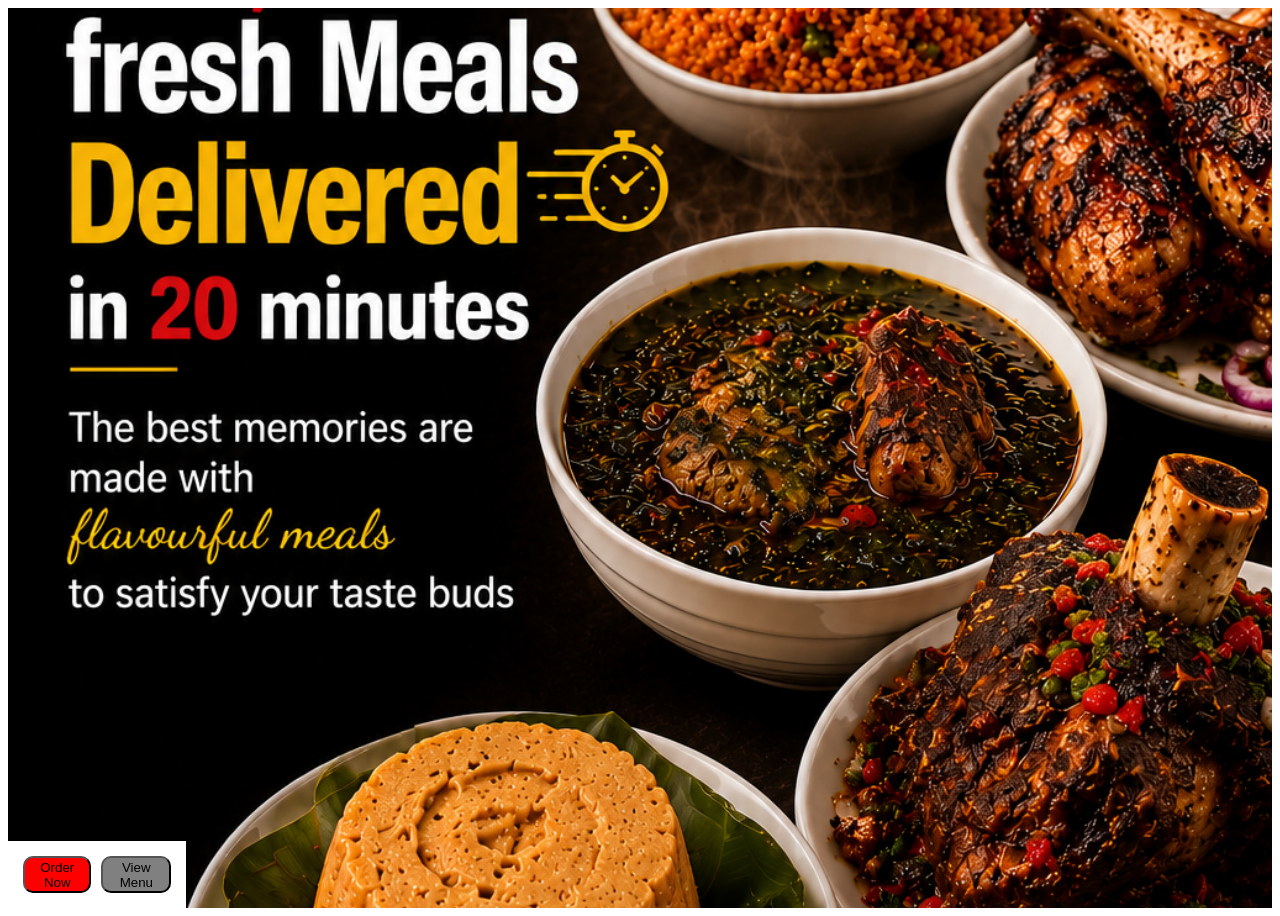
<file: fastfood.html>
<!DOCTYPE html>
<html lang="en">

<head>
    <meta charset="UTF-8">
    <meta name="viewport" content="width=device-width, initial-scale=1.0">
    <title>Document</title>
    <link rel="stylesheet" href="ff.css">
</head>

<body>
    <section class="jj">
        <div class="flex">
            <button
                style="background-color: red; padding-top: 1%; padding-left: 1%; padding-right: 1%; padding-bottom: 1%; border-radius: 10px;">Order
                Now </button> <button
                style="background-color: grey; padding-top: 1%; padding-left: 1%; padding-right: 1%; padding-bottom: 1%; border-radius: 10px;">View
                Menu </button>
        </div>
    </section>
</body>

</html>
</file>
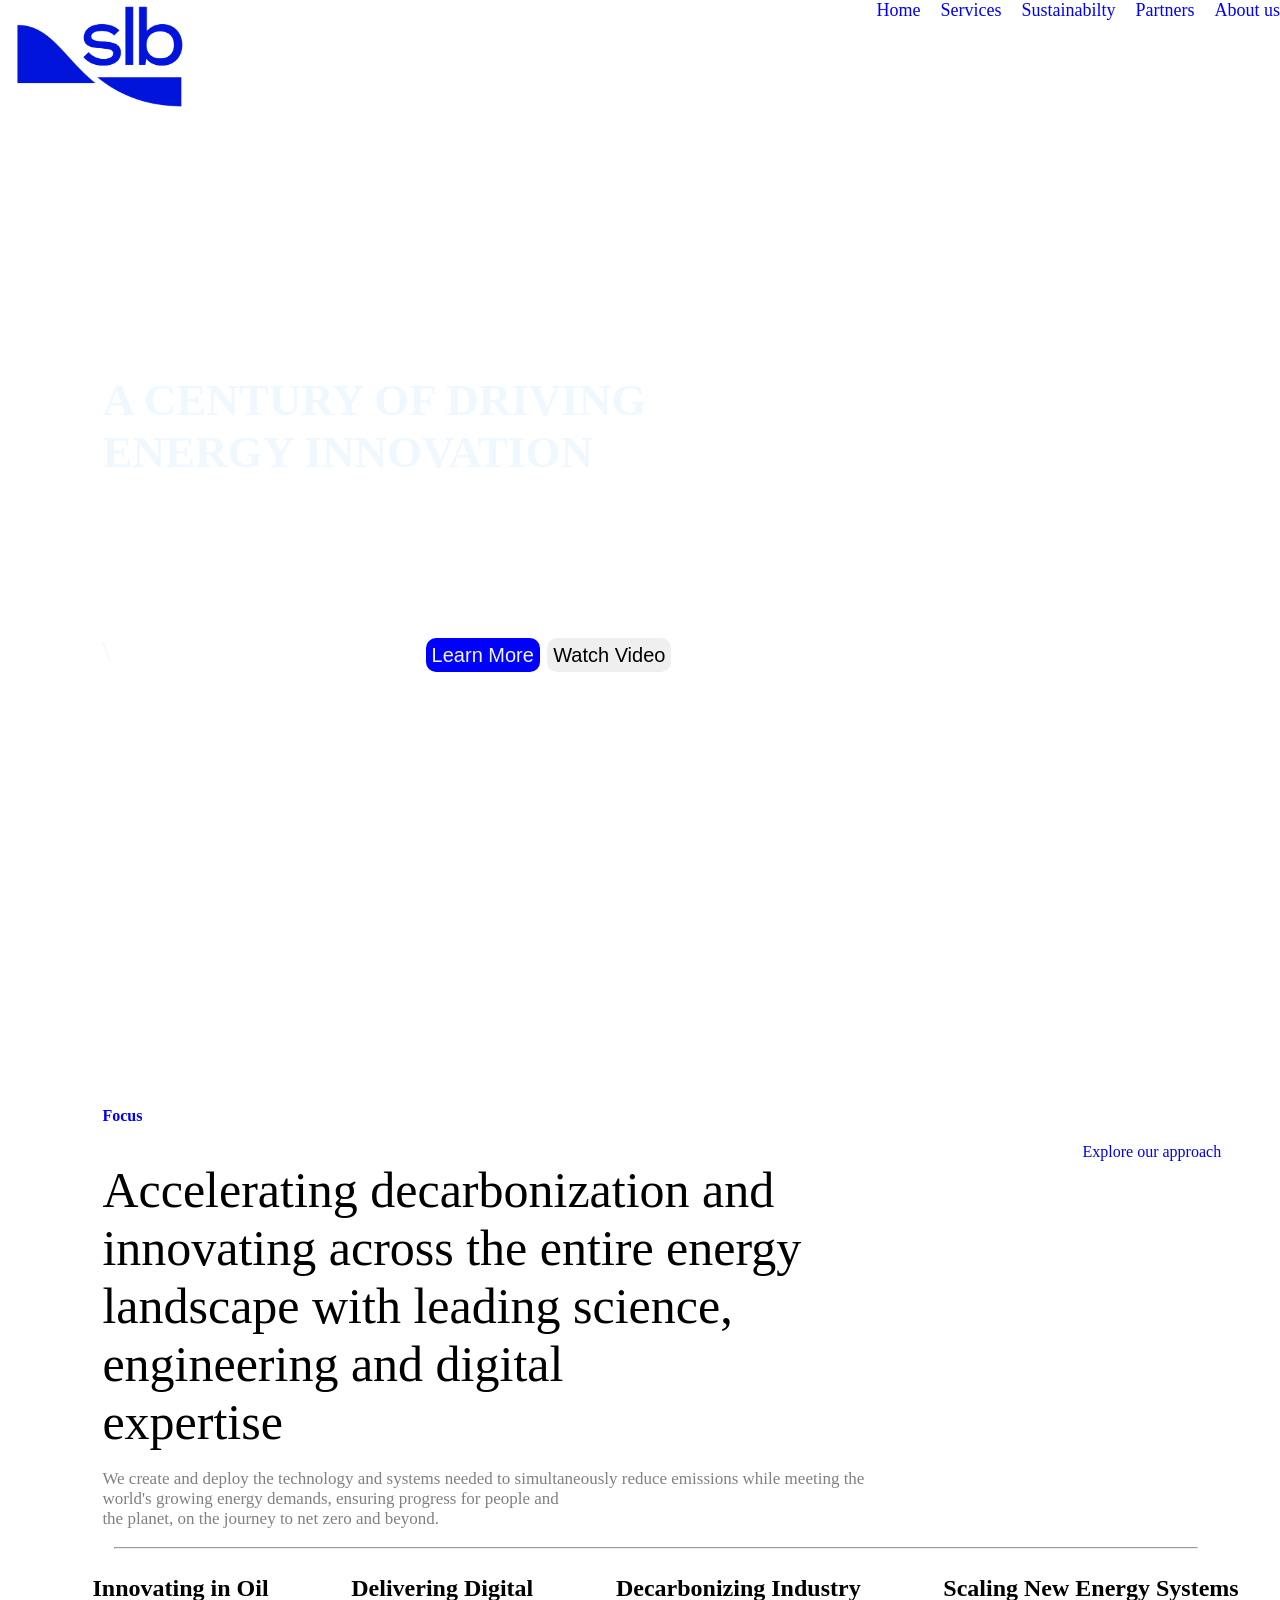
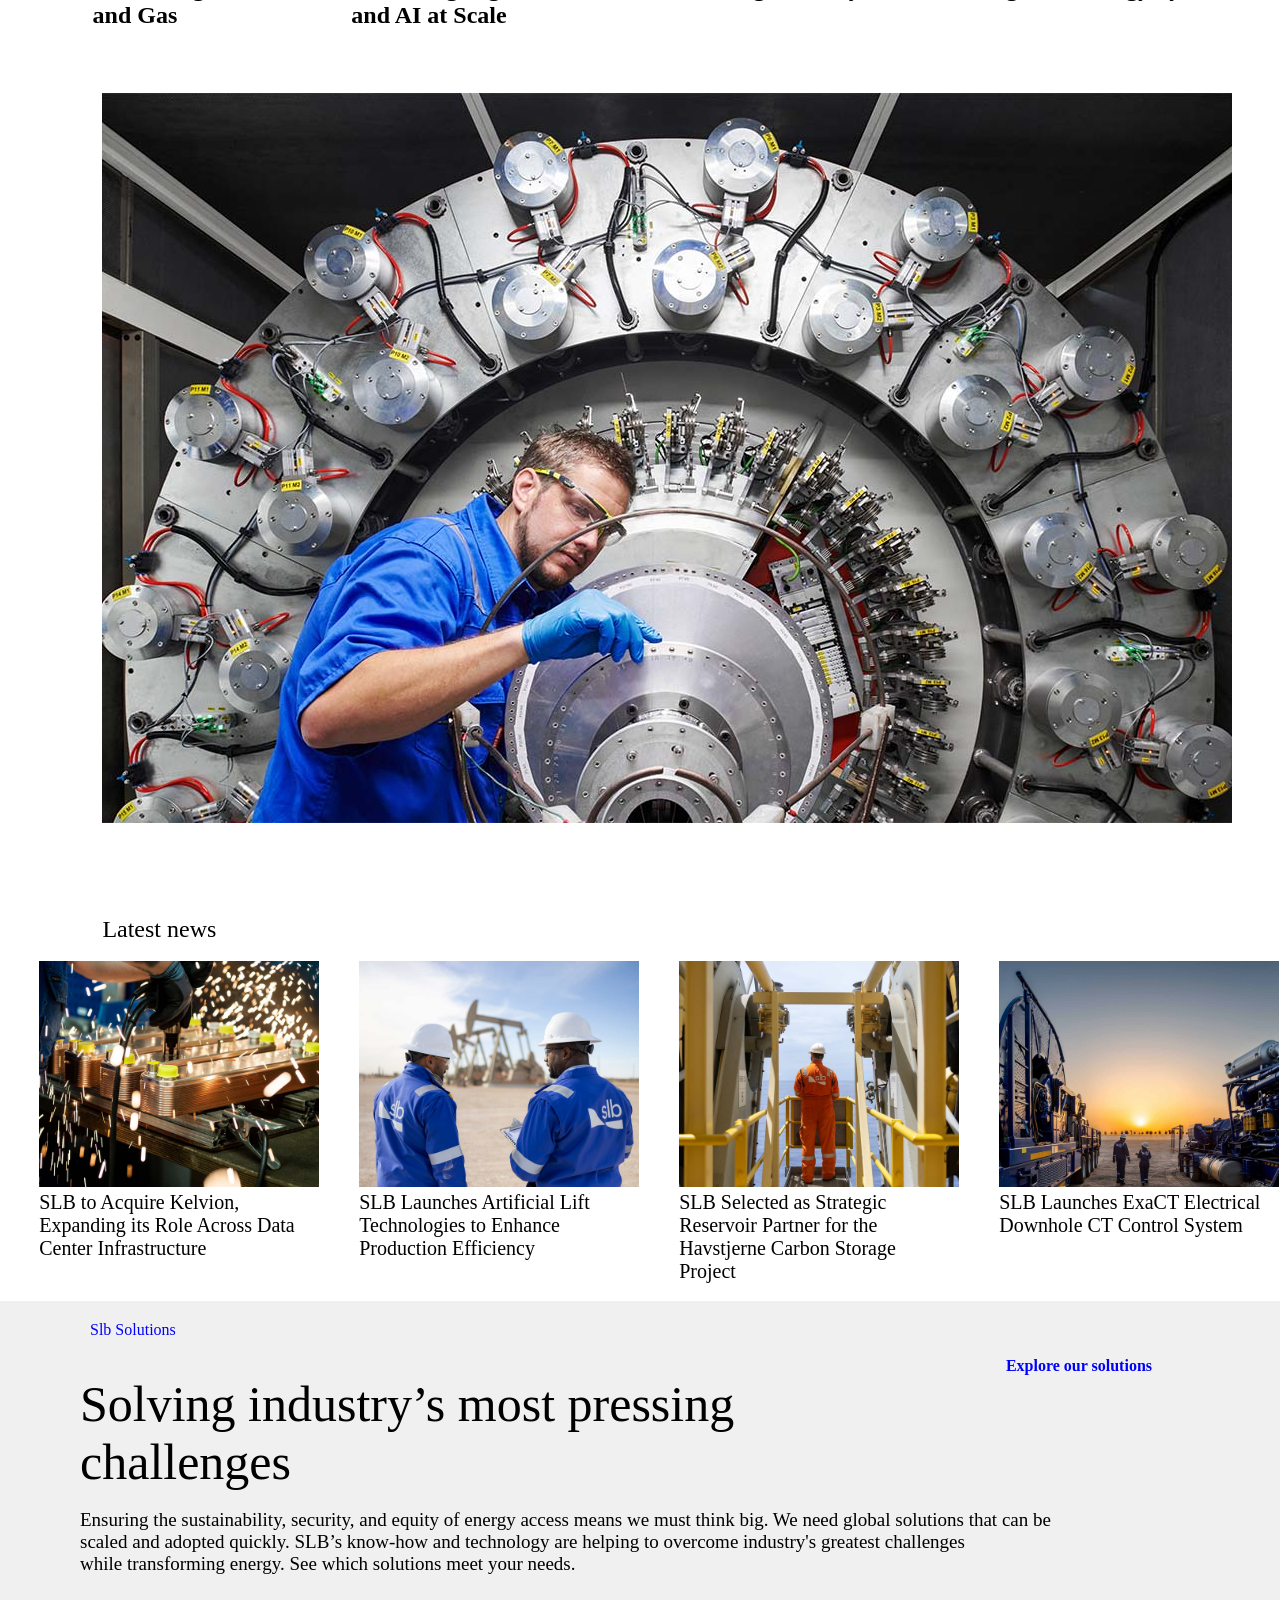
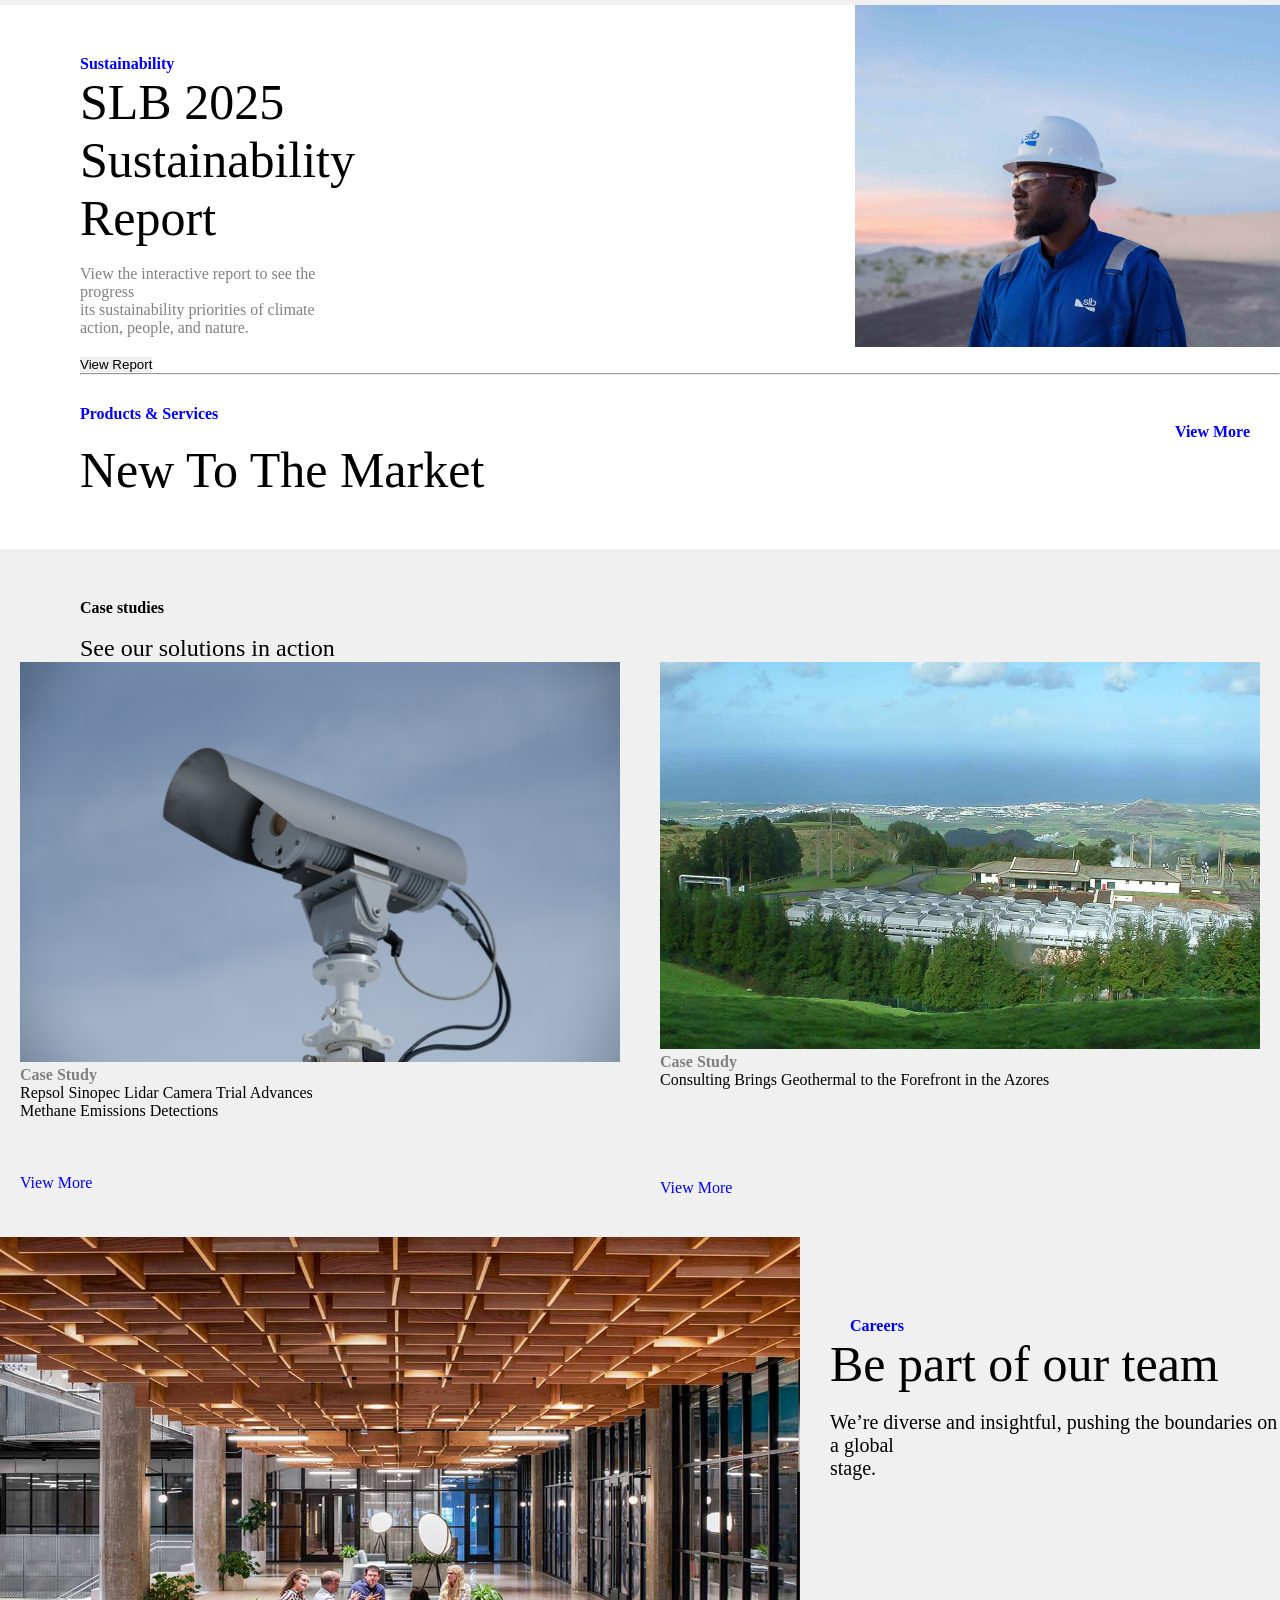
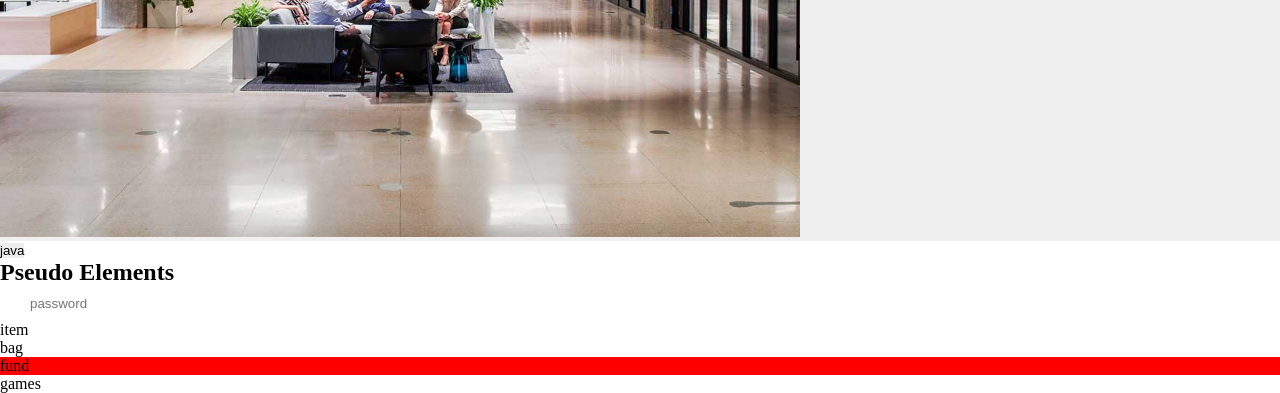
<file: fath.html>
<!DOCTYPE html>
<html lang="en">
<head>
    <meta charset="UTF-8">
    <meta name="viewport" content="width=device-width, initial-scale=1.0">
    <title>Document</title>
    <link rel="stylesheet" href="kates.css">
</head>
<body>
        <nav class="navbar">
            <div>
                <img src="Schlumberger-Logo.png" alt="logo" width="200px">
            </div>
             <div class="nav-links">
                <a href="#"  class="nav-link" style="color: blue;">Home</a>
                <a href="#"  class="nav-link"style="color: blue;">Services</a>
                <a href="#"  class="nav-link"style="color: blue;">Sustainabilty</a>
                <a href="#"  class="nav-link"style="color: blue;">Partners</a>
                <a href="#"  class="nav-link"style="color: blue;">About us</a>
            </div>
        </nav>

    <section class="bk">
        <h1>A CENTURY OF DRIVING  <br> ENERGY INNOVATION</h1><br>\
        <video autoplay loop muted playsinline src="./Innovation Video - OnePIN, Inc. (480p, h264).mp4" id="video"> 
        </video>
        <button class="ui" style="border-radius: 10px; cursor: pointer; background-color: blue; color: aliceblue;">Learn More</button>
        <button class="ui" style="border-radius: 10px; cursor: pointer">Watch Video</button>
    </section> 
    <section class="hod">
        <h4 style="color: blue;">Focus</h4><br>
        <a href="#" class="right">Explore our approach</a>
        <p style="font-size: 50px;">Accelerating decarbonization and <br> innovating across the entire energy <br> landscape with leading science, <br> engineering and digital <br> expertise</p><br>
        <p style="color: gray; font-size: 17px;">We create and deploy the technology and systems needed to simultaneously reduce emissions while meeting the <br> world's growing energy demands, ensuring progress for people and <br> the planet, on the journey to net zero and beyond.​</p><br><hr style="margin-left: 1%; margin-right: 7%;">
    </section>
    <section>
        <div class="op1">
        <h2>Innovating in Oil <br> and Gas</h2>
        <h2>Delivering Digital <br> and AI at Scale</h2>
        <h2>Decarbonizing Industry</h2>
        <h2>Scaling New Energy Systems</h2>
        </div>
        <div class="kkk">
            <img src="worker.jpg" alt="crank">
        </div>
    </section>
    <section class="beu">
        <div class="fsj">
            <h1 id="sd">Latest news</h1>
        </div><br>
    </section>
       
        
        <section>
        <div class="getty">
            <div class="gett">
            <img src="electric.jpg" alt="electric" width="280px" cursor: pointer;>
            <p style="font-size: 20px; cursor: pointer;">SLB to Acquire Kelvion,</p>
            <p style="font-size: 20px; cursor: pointer;">Expanding its Role Across Data</p> 
            <p style="font-size: 20px; cursor: pointer;">Center Infrastructure</p><br>
            
            </div>
            <div  class="gett">
                <img src="people.jpg" alt="people"width="280px" cursor: pointer;>
                <p style="font-size: 20px; cursor: pointer;">SLB Launches Artificial Lift</p>
                <p style="font-size: 20px; cursor: pointer;">Technologies to Enhance</p>
                <p style="font-size: 20px; cursor: pointer;">Production Efficiency</p><br>
               
            </div>
            <div  class="gett">

                 <img src="fs.jpg" alt="fs"  width="280px" cursor: pointer;>
                 <p style="font-size: 20px;cursor: pointer;">SLB Selected as Strategic</p>
                 <p style="font-size: 20px; cursor: pointer;">Reservoir Partner for the</p>
                 <p style="font-size: 20px; cursor: pointer;">Havstjerne Carbon Storage</p>
                 <p style="font-size: 20px; cursor: pointer;">Project</p><br>
                 
            </div>
            <div  class="gett">
                 <img src="jus.jpg" alt="jus"  width="280px" cursor: pointer;>
                 <p style="font-size: 20px; cursor: pointer;">SLB Launches ExaCT Electrical </p>
                 <p style="font-size: 20px; cursor: pointer;">Downhole CT Control System</p><br>
                 
                 

            </div>

        </div>
    </section>
    <section class="color">
        <h4 style="color: blue; padding-left: 1px;  cursor: pointer;" id="uj">Slb Solutions</h4><br>
        <h4 style="color: blue; cursor: pointer;" id="js">Explore our solutions</h4>
        <h1 style="font-size: 50px;" id="vb">Solving industry’s most pressing</h1>
        <h1 style="font-size: 50px;" id="hg">challenges</h1>
        <br>
        <p style="font-size: 19px;padding-left: 80px; ">Ensuring the sustainability, security, and equity of energy access means we must think big. We need global solutions that can be</p>
            <p style="font-size: 19px; padding-left: 80px;">scaled and adopted quickly. SLB’s know-how and technology are helping to overcome industry's greatest challenges</p>
             <p style="font-size: 19px; padding-left: 80px; padding-bottom: 30px;">while transforming energy. See which solutions meet your needs.</p>
        


    </section>
    <section>
        <div class="ds">
        <div>
        <h4 style="color: blue; padding-left: 80px;padding-top: 50px; " class="qw">Sustainability</h4>
        <h1  class="xc">SLB 2025</h1>
        <h1  class="xc"> Sustainability Report</h1><br>
        <p  class="ws" style="padding-left: 80px; color: grey;">View the interactive report to see the progress</p>
        <p  class="ws" style="padding-left: 80px;  color: grey;">its sustainability priorities of climate action, people, and nature.</p><br>
         
        <div class="re" style="width: 50%;">
            <button>View Report</button>    
            </div>
    </div>
        <div style="width: 50%;">
            <img src="nb.jpg" alt="nb" width="100%">
        </div>
       
        </div>
    <hr style="margin-left: 80px"></section>
    <section class="ew" style="padding-bottom: 50px;">
        <h4 style="color: blue; padding-left: 80px;padding-top: 30px; ">Products & Services</h4>
         <h4  style="color: blue;" id="iu">View More</h4>
        <h1 style="font-size: 50px;padding-left: 80px;" id="mj">New To The Market</h1>
        <p></p>
       
    </section>
    <section style=" background-color: #f0f0f0; padding-top: 50px;">
        <h4 style=" padding-left: 80px;">Case studies</h4><br>
        <h1 style="padding-left: 80px;" id="kv">See our solutions in action</h1>
        <div class="gf">
        <div>
            <img src="camera.jpg" alt="camera" width="600px"><br>
            <h4 style="color: grey;">Case Study</h4>
            <p>Repsol Sinopec Lidar Camera Trial Advances</p>
            <p>Methane Emissions Detections</p><br>
            <br>
            <br>
            
            <P style="color: blue;">View More</P>
        </div>
        <div style="padding-bottom: 40px;">
            <img src="geometric.jpg" alt="plane" width="600px"><br>
            <h4 style="color: grey;">Case Study</h4>
            <p>Consulting Brings Geothermal to the Forefront in the Azores</p><br>
            <br>
            <br>
            <br>
           <br> 
            <P style="color: blue;">View More</P>

        </div>
        </div>

    </section>
    <section style="background-color: #f0f0f0 ;">
        <div class="qw">
        <div>
            <img src="gathering.jpg" alt="gathering" width="800px" height="600vh">
        </div>
        <div>
            <h4 style="color: blue; padding-top: 80px; padding-left: 50px;">Careers</h4>
            <h1 style="padding-left: 30px; font-size: 50px;" id="bz">Be part of our team</h1><br>
            <p style="padding-left: 30px; font-size: 20px;">We’re diverse and insightful, pushing the boundaries on a global</p>
            <p style="padding-left: 30px; font-size: 20px;"> stage.</p>
        </div>
        </div>

    </section>
    <section>
        <button class="pseudo">java</button>
        <h1 id="kdb">Pseudo Elements</h1>
        <input type="focus" id="focus" style="padding-left: 30px; padding-right: 30px; padding-top: 10px; padding-bottom: 10px; border-radius: 15px; border: none;" placeholder="password">
        <ul class="child">
            <li class="em">item</li>
            <li class="em">bag</li>
            <li class="em">fund</li>
            <li class="em">games</li>
        </ul>
    </section>
</body>
</html>
</file>
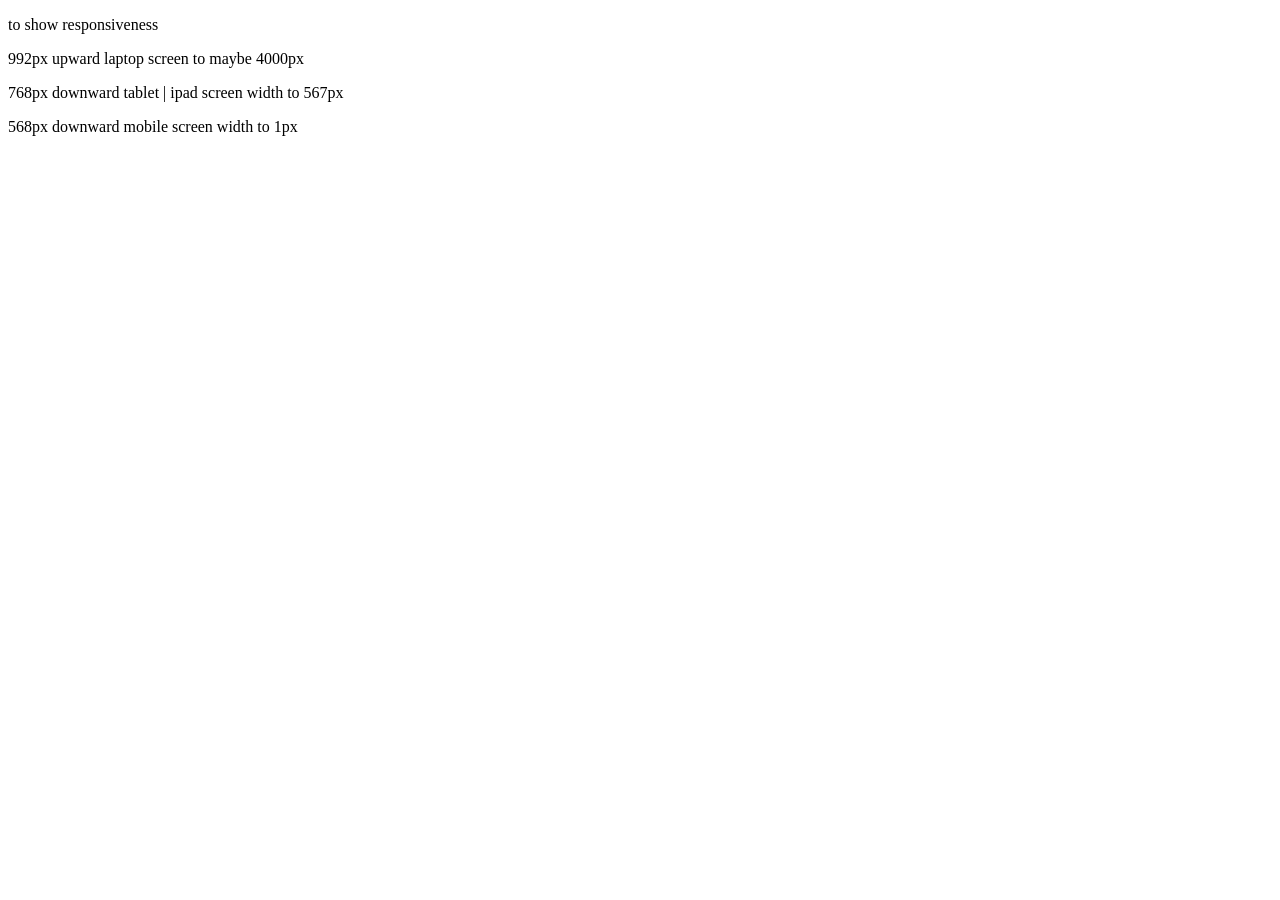
<file: mediaquery.html>
<!DOCTYPE html>
<html lang="en">
<head>
    <meta charset="UTF-8">
    <meta name="viewport" content="width=device-width, initial-scale=1.0">
    <title>Document</title>
</head>
<body>
    
   <p>to show responsiveness</p>
   <p>992px upward laptop screen to maybe 4000px</p>
   <p>768px downward tablet | ipad screen width to 567px</p>
   <p>568px downward mobile screen width to 1px</p>
</body>
</html>
</file>
<file: ff.css>
.jj{
    background-image: url(fastfood.jpg);
    background-repeat: no-repeat;
    background-position: center;
    background-size: cover;
    height: 100vh;
    display: flex;
    align-items: last baseline;
}
.flex{
   display: flex;
    gap: 10px;
    background-color: white;
   padding: 15px;

}
</file>
<file: kates.css>
*{
    padding: 0%;
    margin: 0%;
    box-sizing: border-box;
}
button{
    border: none;
}
.navbar{
    display: flex;
    justify-content: space-between;
    font-size: 18px;
    
    
}
.nav-links{
    display: flex;
    gap: 20px;
    
    
}
.bk{
   
    align-items: center;
    color: aliceblue;
    font-size: 30px;
    padding-left: 8%;
    padding-top: 20%;
    background-repeat: no-repeat;
    background-size: cover;
    background-position: center;
    height: 100vh;


}
.nav-link{
    color: rgb(2, 13, 22);
    text-decoration: none;
}
.ui{
    padding-top: 0.5%;
    padding-left: 0.5%;
    padding-right: 0.5%;
    padding-bottom: 0.5%;
    font-size: 20px;
}
.hod{
    padding-top: 7%;
    padding-left: 8%;
}
.right{
    display: flex;
    justify-content: end;
    padding-right: 5%;
    text-decoration: none;
}
.op1{
    display: flex;
    justify-content: space-around;
    padding-top: 2%;
    padding-left: 4%;
}
.kkk{
    padding-top: 5%;
    padding-left: 8%;
}
.beu{
    padding-top: 7%;
    padding-left: 8%;
    
    justify-content: space-between;
    
}
.getty{
    display: flex;
    justify-content: space-around;
    
}
.color{
   background-color: #f0f0f0;
   opacity: 10px;
}
.gett{
    padding-left: 3%;
    gap: 50px;
}
#uj{
    padding-top:20px;
    padding-left:90px!important;
    display: flex;
    font-weight: 100;
    
}
#js{
    display: flex;
    justify-content: end;
    padding-right: 10%;
    padding-left:30px!important
}
#vb{
    padding-left: 80px;
    font-weight: 100;
}
#hg{
    padding-left: 80px;
    font-weight: 100;
}
.xc{
    padding-left: 80px;
    font-size: 50px;
    font-weight: 100;
    
}
.tr{
    display: flex;
    justify-content: end;
}
.ds{
    display: flex;
    justify-content: space-evenly;
    gap: 500px;

}
.re{
    padding-left: 80px;
}
#iu{
    display: flex;
    justify-content: end;
    padding-right: 30px;
}
.gf{
    display: flex;
    justify-content: space-around;
    padding-top: 0px;
}
.qw{
    display: flex;
   
}
#sd{
    font-weight: 100;
}
#mj{
    font-weight: 100;
}
#kv{
    font-weight: 100;
}
#bz{
    font-weight: 100;
}
#vec{
    position: absolute;

}
#vieo{
    
}
.pseudo:hover{
    background-color: aquamarine;
    border-radius: 10%;
    padding-left: 10px;
    padding-top: 10px;
    padding-right: 10px;
    padding-bottom: 10px;
}
#kdb:hover{
    color: blue;
    text-decoration: line-through;
    font-size: 50px;
}
#focus:focus{
    background-color: burlywood;
    font-size: 10px;
    box-shadow: 0 0 30px green;
    transform: translate();
}
.em:nth-child(3 )   
    
    {
   background-color: red;
}
</file>
